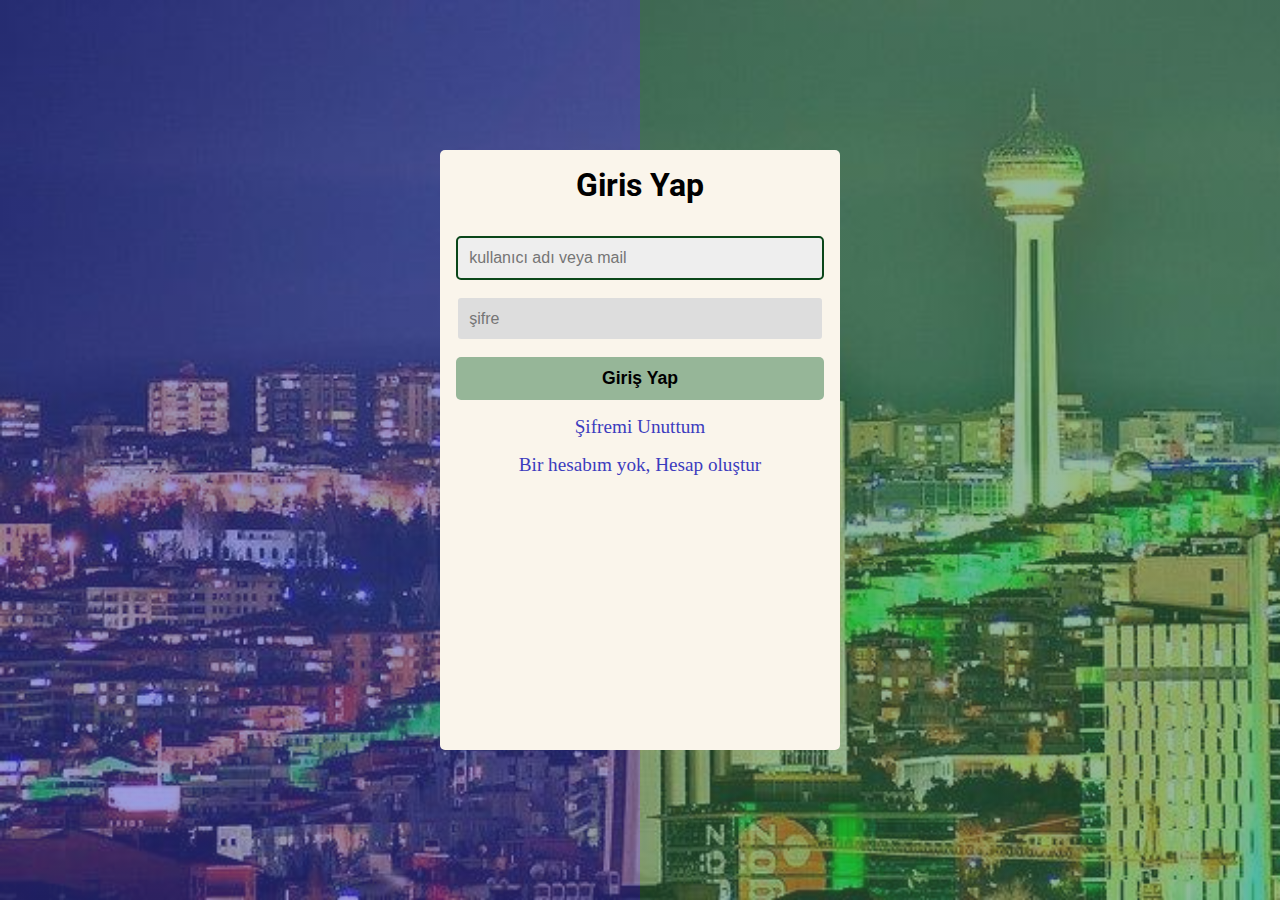
<file: index.html>
<!DOCTYPE html>
<html lang="en">
<head>
    <meta charset="UTF-8">
    <meta http-equiv="X-UA-Compatible" content="IE=edge">
    <meta name="viewport" content="width=device-width, initial-scale=1.0">
    <title>Document</title>
    <link rel="stylesheet" href="style.css">
    <link rel="preconnect" href="https://fonts.googleapis.com">
    <link rel="preconnect" href="https://fonts.gstatic.com" crossorigin>
    <link href="https://fonts.googleapis.com/css2?family=Roboto:ital,wght@0,400;0,500;1,400&display=swap" rel="stylesheet">
</head>
<body>

     <!--Ana tasiyici-->
     <div class="container">
        <!--Giris alani-->
        <form action="" class="form">
            <h1 class="form__title">Giris Yap</h1>
            <div class="form__message"></div>
            <input type="text" class="form__input" required autofocus placeholder="kullanıcı adı veya mail">
            <input type="password" class="form__input" required autofocus placeholder="şifre">
            <button class="form__button">Giriş Yap</button>
            <p class="form__text">
                <a href="forgotpass.html" class="form__link">Şifremi Unuttum</a>
            </p>

            <p class="form__text">
                <a href="register.html" class="form__link">Bir hesabım yok, Hesap oluştur</a>
            </p>


        </form>
     </div>

    
</body>
</html>
</file>
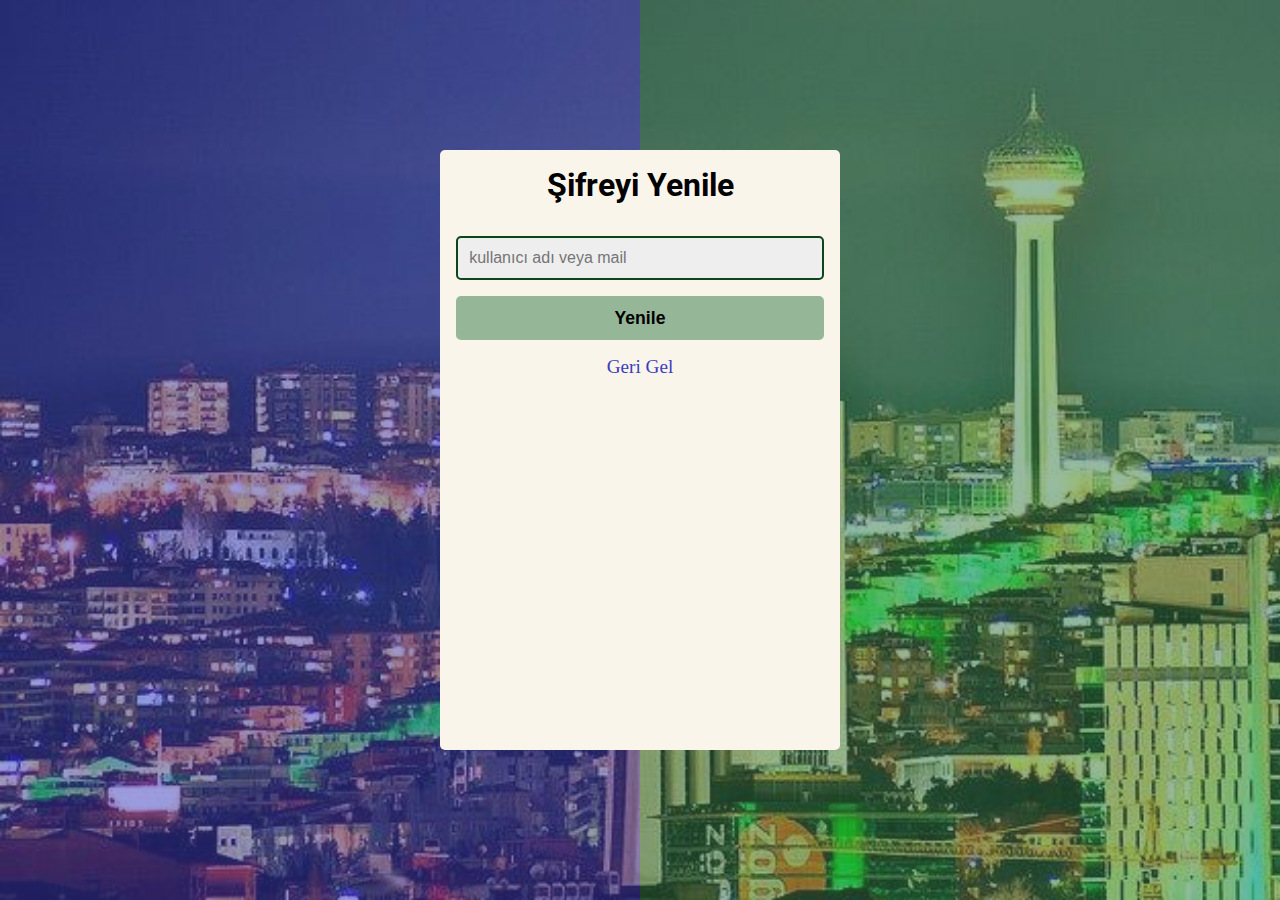
<file: forgotpass.html>
<!DOCTYPE html>
<html lang="en">
<head>
    <meta charset="UTF-8">
    <meta http-equiv="X-UA-Compatible" content="IE=edge">
    <meta name="viewport" content="width=device-width, initial-scale=1.0">
    <title>Document</title>
    <link rel="stylesheet" href="style.css">
    <link rel="preconnect" href="https://fonts.googleapis.com">
    <link rel="preconnect" href="https://fonts.gstatic.com" crossorigin>
    <link href="https://fonts.googleapis.com/css2?family=Roboto:ital,wght@0,400;0,500;1,400&display=swap" rel="stylesheet">
</head>
<body>

     <!--Ana tasiyici-->
     <div class="container">
        <!--şifre yenileme alani-->
        <form action="" class="form">
            <h1 class="form__title">Şifreyi Yenile</h1>
            <div class="form__message"></div>
            <input type="text" class="form__input" required autofocus placeholder="kullanıcı adı veya mail">
    
            <button class="form__button">Yenile</button>
           

            <p class="form__text">
                <a href="index.html" class="form__link">Geri Gel</a>
            </p>


        </form>
     </div>

    
</body>
</html>
</file>
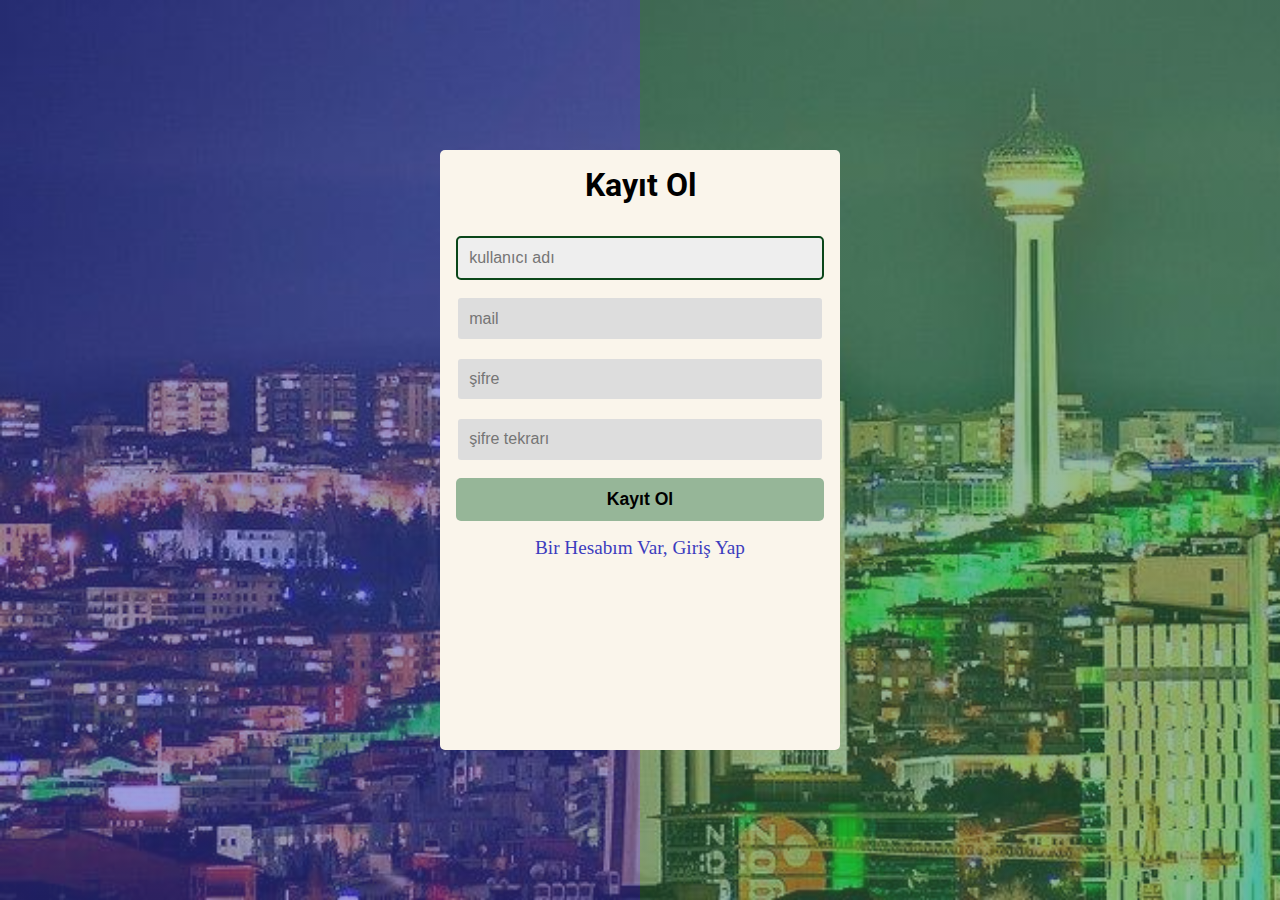
<file: register.html>
<!DOCTYPE html>
<html lang="en">
<head>
    <meta charset="UTF-8">
    <meta http-equiv="X-UA-Compatible" content="IE=edge">
    <meta name="viewport" content="width=device-width, initial-scale=1.0">
    <title>Document</title>
    <link rel="stylesheet" href="style.css">
    <link rel="preconnect" href="https://fonts.googleapis.com">
    <link rel="preconnect" href="https://fonts.gstatic.com" crossorigin>
    <link href="https://fonts.googleapis.com/css2?family=Roboto:ital,wght@0,400;0,500;1,400&display=swap" rel="stylesheet">
</head>
<body>

     <!--Ana tasiyici-->
     <div class="container">
        <!--Kayıt Alanı-->
        <form action="" class="form">
            <h1 class="form__title">Kayıt Ol</h1>
            <div class="form__message"></div>
            <input type="text" class="form__input" required autofocus placeholder="kullanıcı adı">
            <input type="email" class="form__input" required autofocus placeholder="mail">
            <input type="password" class="form__input" required autofocus placeholder="şifre">
            <input type="password" class="form__input" required autofocus placeholder="şifre tekrarı">
            <button class="form__button">Kayıt Ol</button>
            <p class="form__text">
                <a href="index.html" class="form__link">Bir Hesabım Var, Giriş Yap</a>
            </p>


        </form>
     </div>

    
</body>
</html>
</file>
<file: style.css>
*{
    margin: 0;
    padding: 0;
    box-sizing: border-box;
}


body{
    --color-primary: rgba(50,120,70,0.5);
    --color-primary-dark: rgba(10,70,25);
    --color-secondary: rgba(60,60,190);
    --color-secondary-light: rgba(60,60,190,0.5);
    --color-error: rgba(210,40,40);
    --color-success: rgba(90,150,40,0.7);
    --color-white: rgb(250,245,235);
    --color-input-background: #ddd;
    --color-input-focus-background: #eee;
    --color-active: rgba(251,249,249, 0.96);
    --color-tablet-white:rgb(255,255, 250);
    --color-page: rgb(200, 20, 2);




    --border-radius: 5px;

    background: linear-gradient(to left, var(--color-primary) 50%, var(--color-secondary-light) 50%), url(ankara2.jpeg);
    background-attachment: fixed;
    background-size: cover;
    margin: 0;
    height: 100vh;

    position: relative;

}
    
.container{
    background-color: var(--color-white);

    width: 400px;
    height: 600px;
    position: absolute;
    top: 50%;
    left: 50%;
    transform: translate(-50%, -50%);

    padding: 1rem;
    border-radius: var(--border-radius);

    box-shadow: 0 0 10px rgba (0, 0, 0, 0.7);
    animation: move-container 2s;

    transition: width 0.3s;
}
@media (max-width:768px) {
    .container{
        width: 300px;
        transition:  width 0.3s;
        background-color: var(--color-tablet-white);

    }
}


@keyframes move-container{
    from{
        top: 25%;
        left: 25%;

    }
    to{
        top: 50%;
        left: 50%;
        transform: translate(-50%, -50%);

    }
} 


.form__title{
    text-align: center;
    font-family: 'Roboto', sans-serif;

}

.form__input{
    width: 100%;
    padding: 0.7rem;
    border-radius: var(--border-radius);
    outline: none;
    border: 2px solid var(--color-white);
    background-color: var(--color-input-background);
    font-size: 1rem;
    margin-top: 1rem;

    transition: background 2s,border-color 0.3s;

}

.form__input:focus{
    border-color: var(--color-primary-dark);
    background-color: var(--color-input-focus-background);

}

.form__button{
    width: 100%;
    padding: 0.7rem 2rem;
    font-weight: bold;
    font-size: 1.1rem;
    border: none;
    outline: none;
    border-radius: var(--border-radius);
    background-color: var(--color-primary);
    margin-top: 1rem;


}
.form__button:hover{
    background-color: var(--color-primary-dark);
    color: var(--color-active);

}
.form__button:active{
    background-color: var(--color-page);
    transform: scale(0.9);
    transition: all 0.2s;

}

.form__text{
    text-align: center;
    margin-top: 1rem;
}

.form__link{
    color: var(--color-secondary);
    text-decoration: none;
    cursor: pointer;
    font-size: 1.2rem;


}
.form__link:hover{
    color: var(--color-page);
    
}

.form__message{
    color: var(--color-page);
    margin-top: 1rem;

}
</file>
